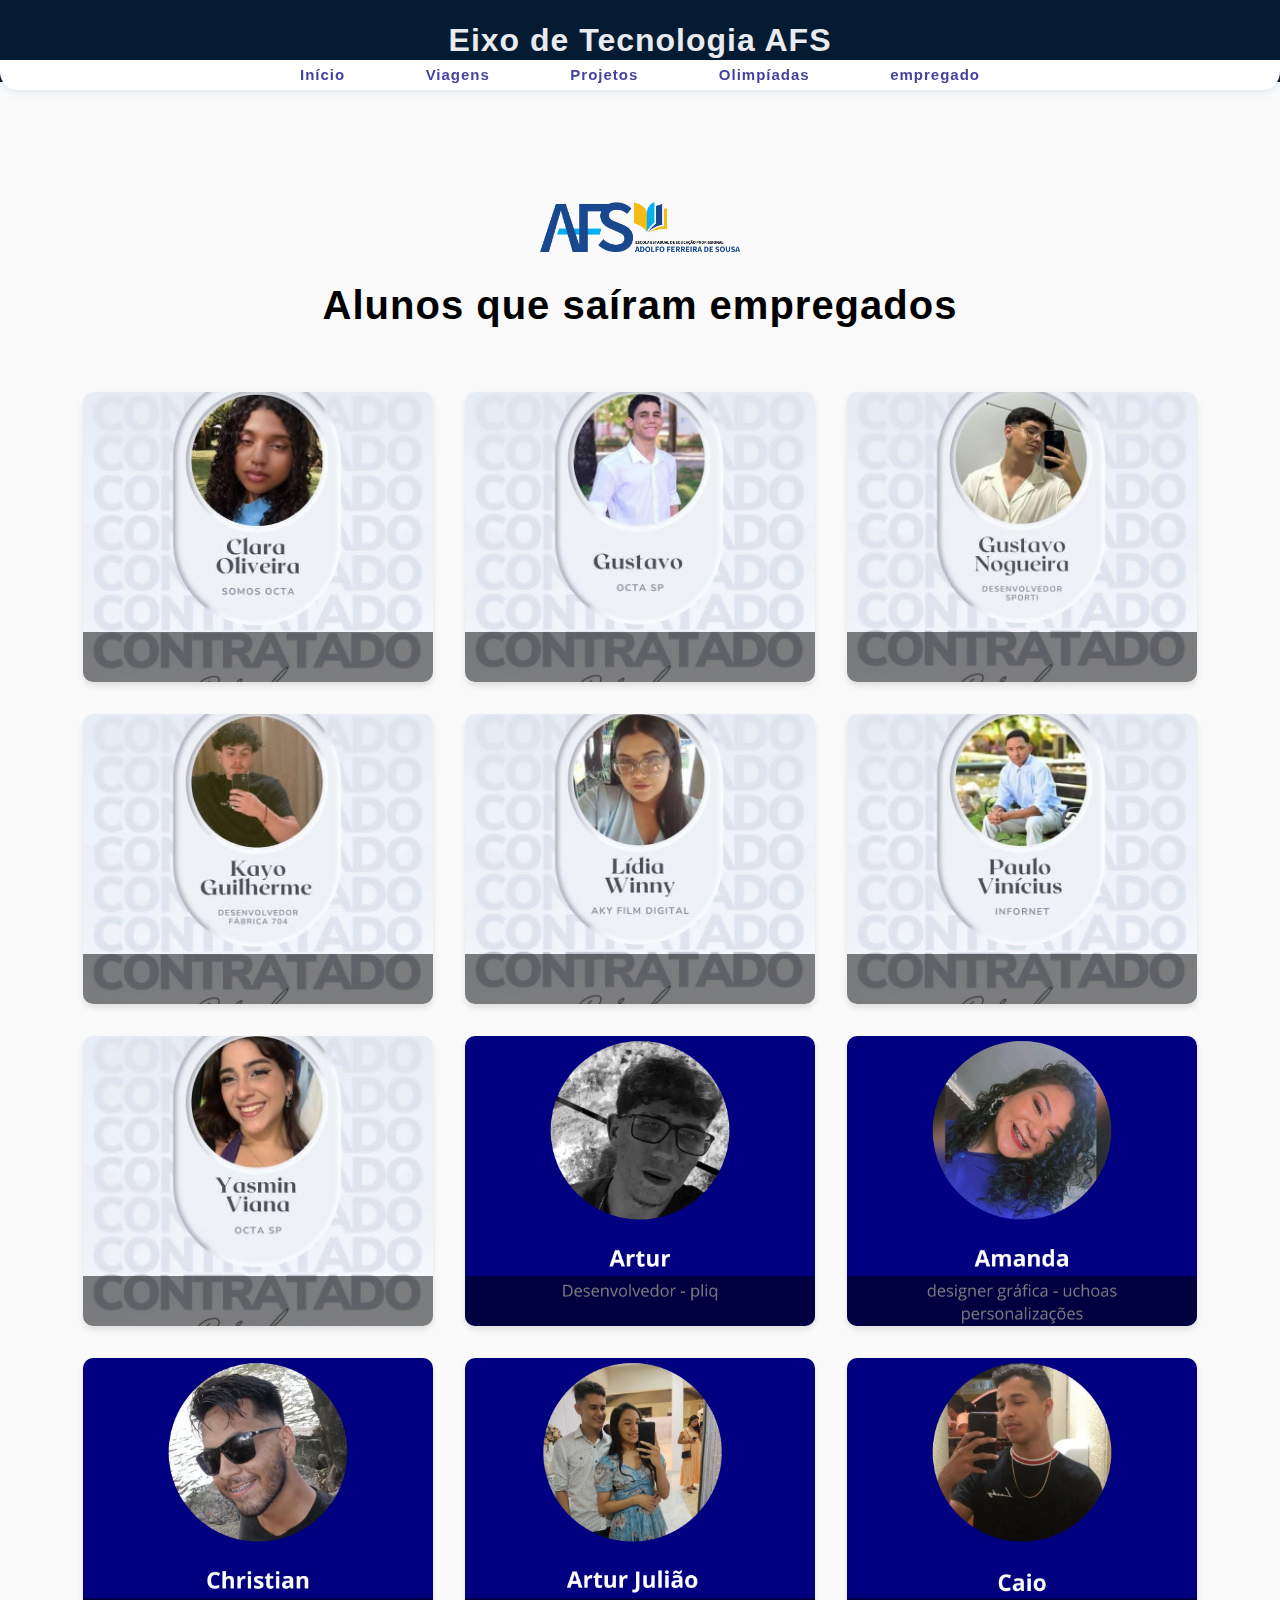
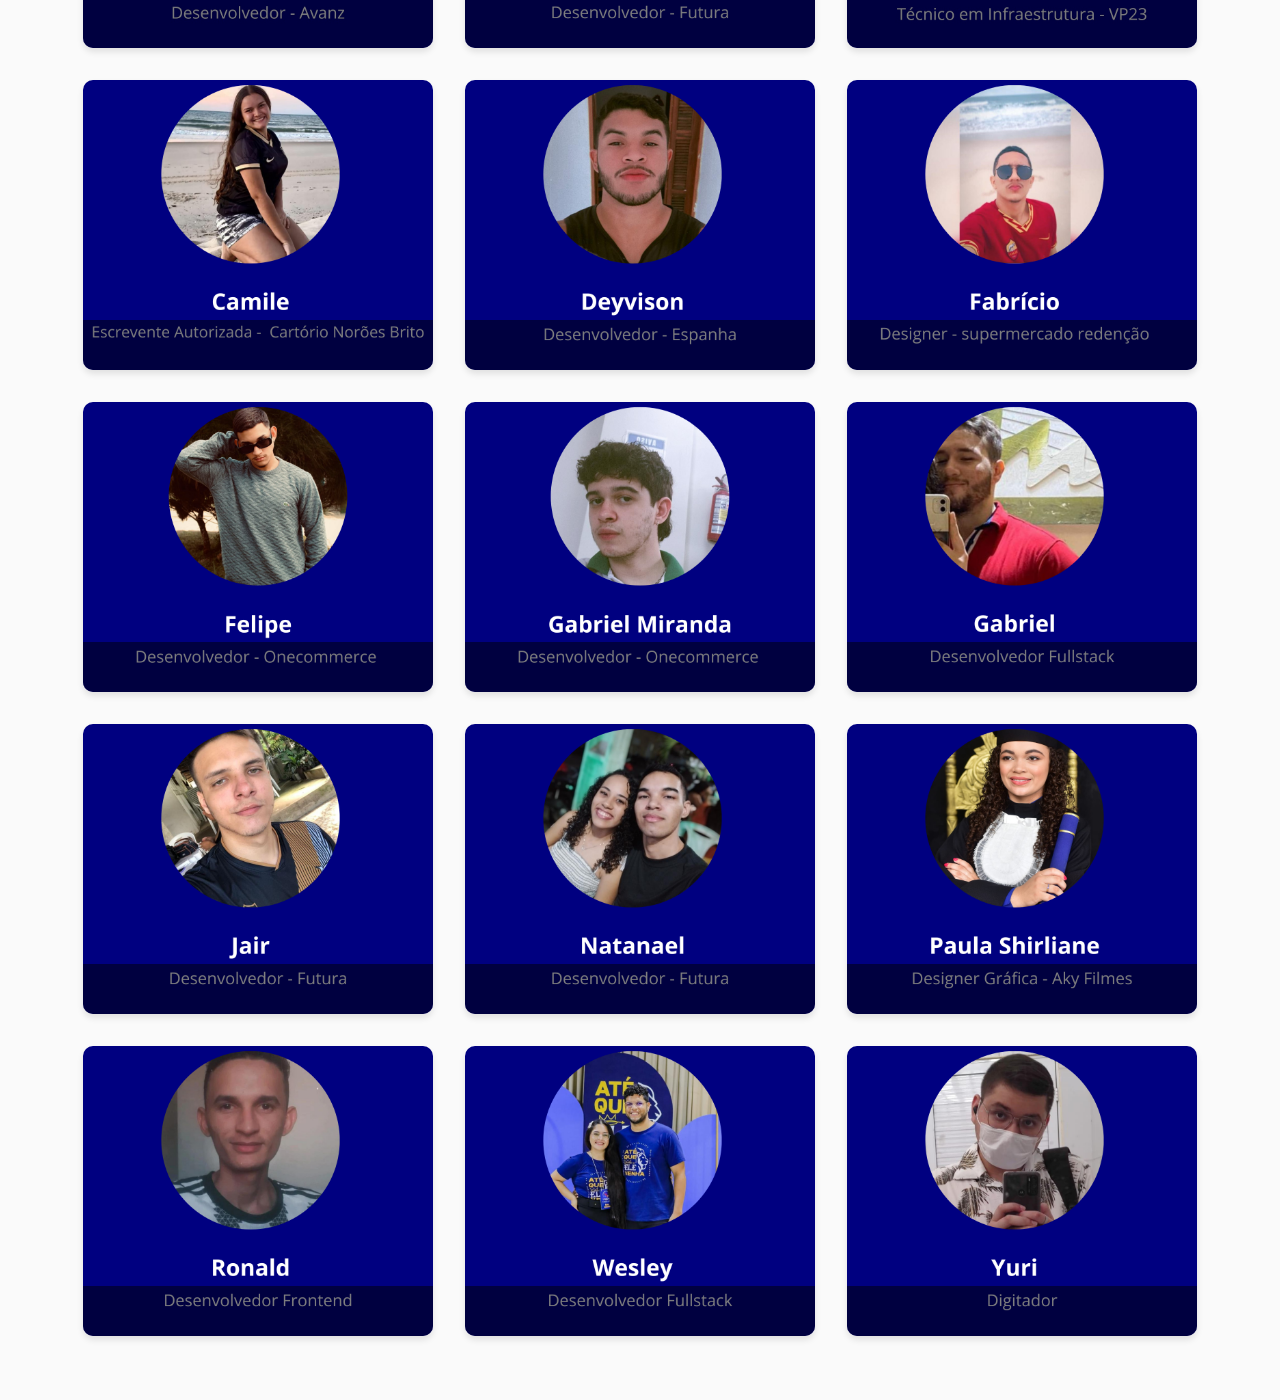
<file: empregados.html>
<!DOCTYPE html>
<html lang="pt-BR">
<head>
  <meta charset="UTF-8" />
  <meta name="viewport" content="width=device-width, initial-scale=1.0" />
  <title>Eixo de Tecnologia AFS</title>
  <link rel="stylesheet" href="arquivo.css" />
</head>
<body>

 
  <header class="top-bar">
    <h1>Eixo de Tecnologia AFS</h1>
    <nav class="nav-bar">
      <ul>
        <li><a   href="index.html">Início</a></li>
        <li><a 
          href="viagem.html">Viagens</a></li>
        <li><a   href="projetos.html">Projetos</a></li>
        <li><a href="olimpiada.html">Olimpíadas</a></li>
        <li><a href="empregados.html">empregado</a></li> 
      </ul>
    </nav>
  
  </header>

  
  <main class="content">
    <section class="logo-area">
      <img src="img/Logo_AFS_2023_Azul.png" alt="Logo do Eixo de Tecnologia" />
    </section>
  </main>
<h1 class="titulo">Alunos que saíram empregados</h1>
<div class="container">
 
  <div class="card card-empregados">
    <img src="img/CLARA.jpeg" alt="clara">
    <div class="card-content"></div>
  </div>
  <div class="card card-empregados">
    <img src="img/GUSTAVO 2.jpeg" alt="gustavo 2">
    <div class="card-content"></div>
  </div>
  <div class="card card-empregados">
    <img src="img/GUSTAVO.jpeg" alt="gustavo">
    <div class="card-content"></div>
  </div>
  <div class="card card-empregados">
    <img src="img/KAYO.jpeg" alt="kayo">
    <div class="card-content"></div>
  </div>
  <div class="card card-empregados">
    <img src="img/LIDIA.jpeg" alt="lidia">
    <div class="card-content"></div>
  </div>
  <div class="card card-empregados">
    <img src="img/VINICIUS.jpeg" alt="vinicius">
    <div class="card-content"></div>
  </div>
  <div class="card card-empregados">
    <img src="img/YASMIM.jpeg" alt="yasmim">
    <div class="card-content"></div>
  </div>
 <div class="card card-empregados">
    <img src="img/artur leandro.png" alt="Artur Leandro">
    <div class="card-content"></div>
  </div>
  <div class="card card-empregados">
    <img src="img/amanda.png" alt="amanda">
    <div class="card-content"></div>
  </div>
  <div class="card card-empregados">
    <img src="img/christian..jpg" alt="christian">
    <div class="card-content"></div>
  </div>
  <div class="card card-empregados">
    <img src="img/artur.png" alt="artur">
    <div class="card-content"></div>
  </div>
  <div class="card card-empregados">
    <img src="img/caio..jpg" alt="caio">
    <div class="card-content"></div>
  </div>
  <div class="card card-empregados">
    <img src="img/camile.png" alt="camile">
    <div class="card-content"></div>
  </div>
  <div class="card card-empregados">
    <img src="img/deyvison.png" alt="davison">
    <div class="card-content"></div>
  </div>
  <div class="card card-empregados">
    <img src="img/fabricio.png" alt="fabricio">
    <div class="card-content"></div>
  </div>
  <div class="card card-empregados">
    <img src="img/felipe.png" alt="felipe">
    <div class="card-content"></div>
  </div>
  <div class="card card-empregados">
    <img src="img/gabriel monteiro.png" alt="gabriel monteiro">
    <div class="card-content"></div>
  </div>
  <div class="card card-empregados">
    <img src="img/gabriel.png" alt="gabriel">
    <div class="card-content"></div>
  </div>
  <div class="card card-empregados">
    <img src="img/jair.png" alt="jair">
    <div class="card-content"></div>
  </div>
  <div class="card card-empregados">
    <img src="img/natanael.png" alt="natanael">
    <div class="card-content"></div>
  </div>
  <div class="card card-empregados">
    <img src="img/paula shirliane.png" alt="paula shirliane">
    <div class="card-content"></div>
  </div>
  <div class="card card-empregados">
    <img src="img/ronald.png" alt="ronald">
    <div class="card-content"></div>
  </div>
  <div class="card card-empregados">
    <img src="img/wesley.png" alt="wesley">
    <div class="card-content"></div>
  </div>
  <div class="card card-empregados">
    <img src="img/yuri.png" alt="yuri">
    <div class="card-content"></div>
  </div>
  </DIV>
 </body>
</html>
</file>
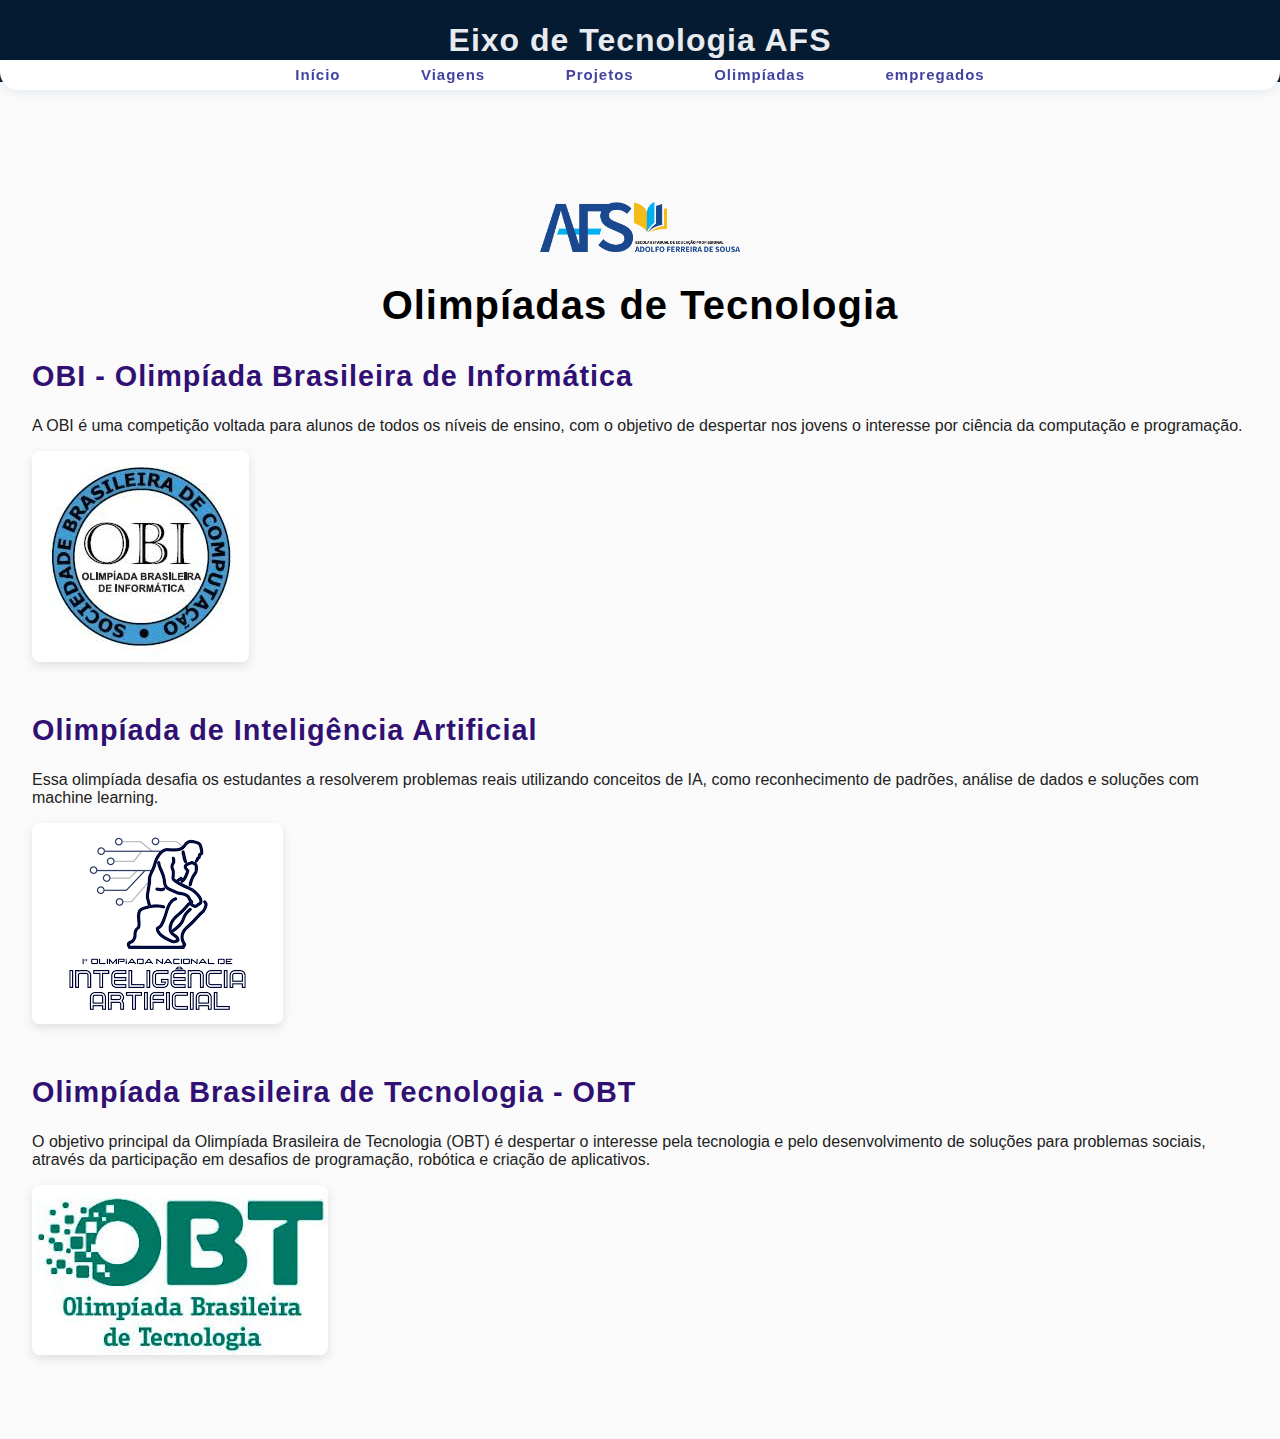
<file: olimpiada.html>
<!DOCTYPE html>
<html lang="pt-BR">
<head>
  <meta charset="UTF-8" />
  <meta name="viewport" content="width=device-width, initial-scale=1.0" />
  <title>Eixo de Tecnologia AFS</title>
  <link rel="stylesheet" href="arquivo.css" />
</head>
<body>

 
  <header class="top-bar">
    <h1>Eixo de Tecnologia AFS</h1>
    <nav class="nav-bar">
      <ul>
        <li><a   href="index.html">Início</a></li>
        <li><a 
          href="viagem.html">Viagens</a></li>
        <li><a   href="projetos.html">Projetos</a></li>
        <li><a href="olimpiada.html">Olimpíadas</a></li>
        <li><a href="empregados.html">empregados</a></li>
      </ul>
    </nav>
  
  </header>

  
  <main class="content">
    <section class="logo-area">
      <img src="img/Logo_AFS_2023_Azul.png" alt="Logo do Eixo de Tecnologia" />
    </section>
  </main>
  
    <h1 class="titulo">Olimpíadas de Tecnologia</h1>
  
    <section class="olimpiada">
      <h2>OBI - Olimpíada Brasileira de Informática</h2>
      <p>A OBI é uma competição voltada para alunos de todos os níveis de ensino, com o objetivo de despertar nos jovens o interesse por ciência da computação e programação.</p>
      <img src="img/obi.jpg" alt="Logo da OBI">
    </section>
  
    <section class="olimpiada">
      <h2>Olimpíada de Inteligência Artificial</h2>
      <p>Essa olimpíada desafia os estudantes a resolverem problemas reais utilizando conceitos de IA, como reconhecimento de padrões, análise de dados e soluções com machine learning.</p>
      <img src="img/ia.png" alt="IA">
    </section>

    <section class="olimpiada">
      <h2>Olimpíada Brasileira de Tecnologia - OBT</h2>
      <p>O objetivo principal da Olimpíada Brasileira de Tecnologia (OBT) é despertar o interesse pela tecnologia e pelo desenvolvimento de soluções para problemas sociais, através da participação em desafios de programação, robótica e criação de aplicativos.</p>
      <img src="img/obt.jpg" alt="IA">
    </section>

  </body>
</html>
</file>
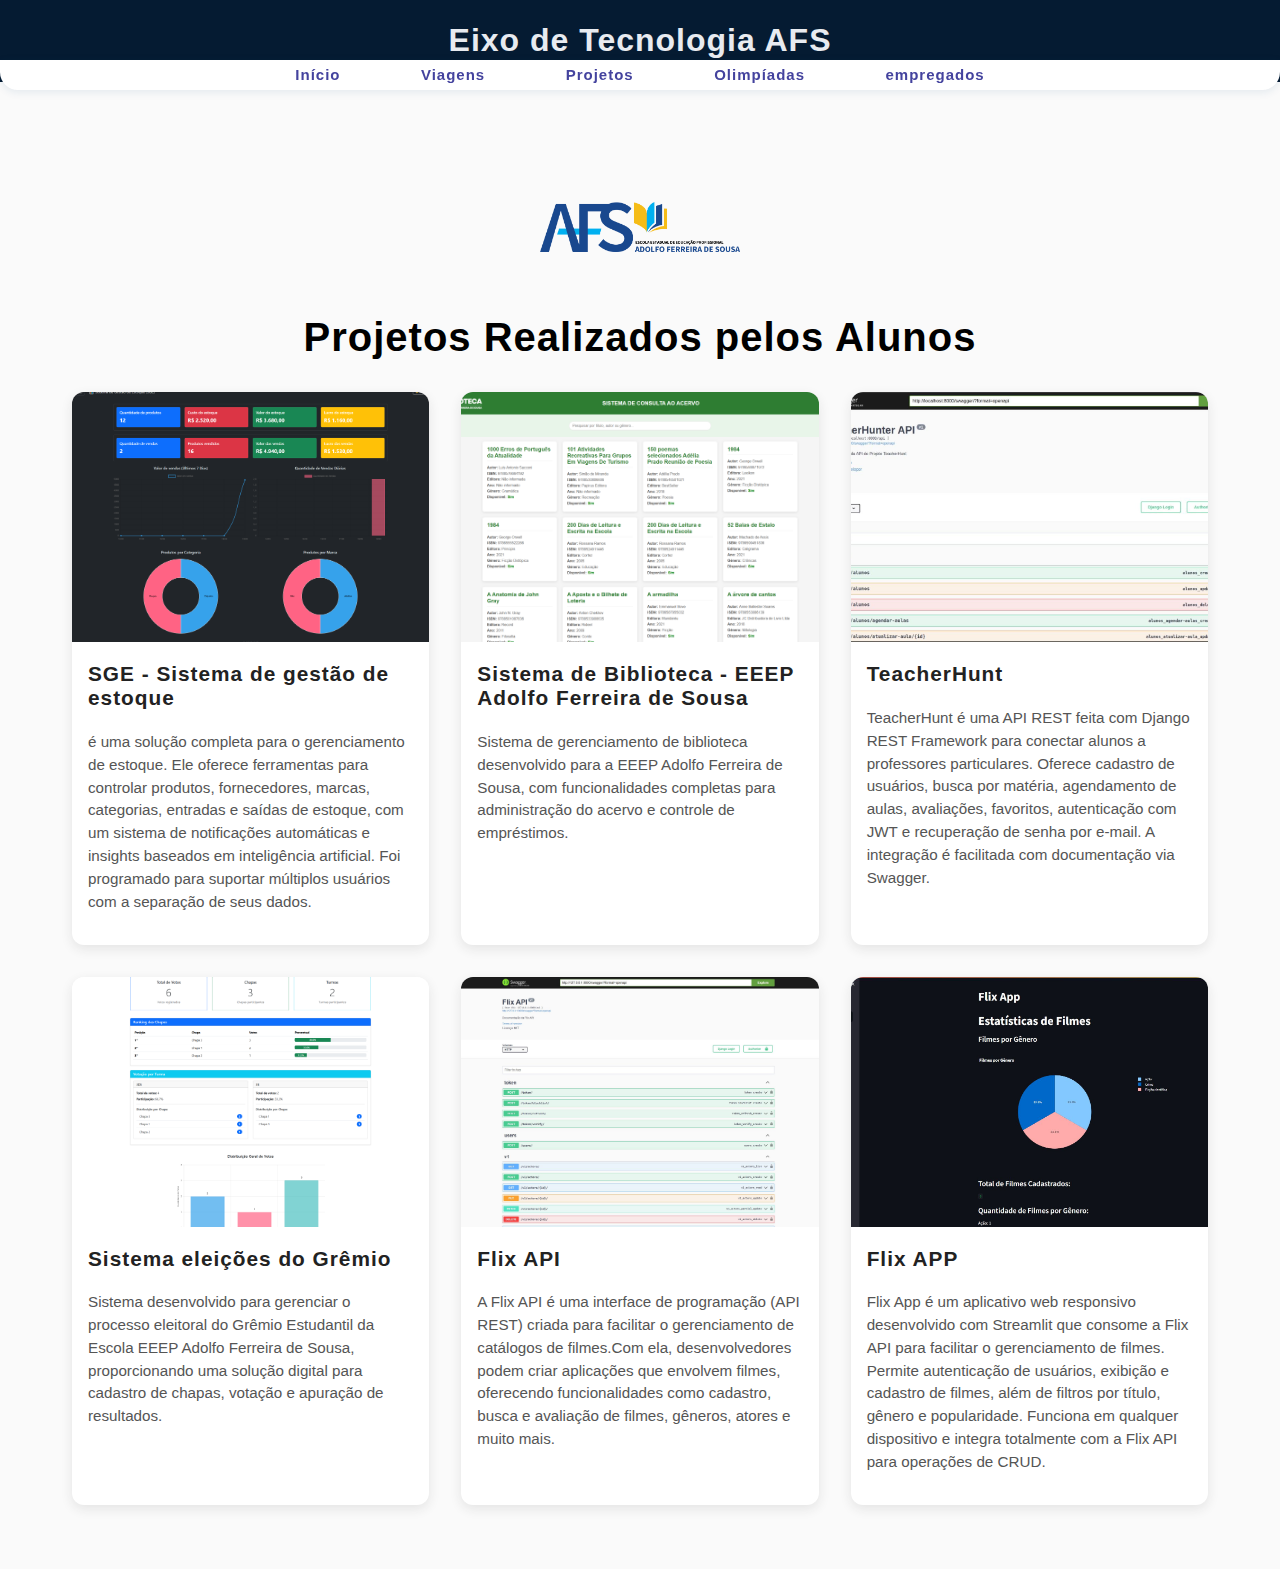
<file: projetos.html>
<!DOCTYPE html>
<html lang="pt-BR">
<head>
  <meta charset="UTF-8" />
  <meta name="viewport" content="width=device-width, initial-scale=1.0" />
  <title>Eixo de Tecnologia AFS</title>
  <link rel="stylesheet" href="arquivo.css" />
</head>
<body>


  <header class="top-bar">
    <h1>Eixo de Tecnologia AFS</h1>
    <nav class="nav-bar">
      <ul>
        <li><a   href="index.html">Início</a></li>
        <li><a 
          href="viagem.html">Viagens</a></li>
        <li><a   href="projetos.html">Projetos</a></li>
        <li><a href="olimpiada.html">Olimpíadas</a></li>
        <li><a href="empregados.html">empregados</a></li>
      </ul>
    </nav>
  
  </header>

  
  <main class="content">
    <section class="logo-area">
      <img src="img/Logo_AFS_2023_Azul.png" alt="Logo do Eixo de Tecnologia" />
    </section>
  </main>
    
  
    <main class="projetos-container">
      <h1 class="titulo">Projetos Realizados pelos Alunos</h1>
  
      <div class="grid-projetos">
        <!-- Projeto 1 -->
        <div class="projeto-card">
          <img src="img/p1.png" alt="Projeto 1">
          <div class="conteudo">
            <h3>SGE - Sistema de gestão de estoque</h3>
            <p>é uma solução completa para o gerenciamento de estoque. Ele oferece ferramentas para controlar produtos, fornecedores, marcas, categorias, entradas e saídas de estoque, com um sistema de notificações automáticas e insights baseados em inteligência artificial. Foi programado para suportar múltiplos usuários com a separação de seus dados.</p>
          </div>
        </div>
  
        <!-- Projeto 2 -->
        <div class="projeto-card">
          <img src="img/p2.png" alt="Projeto 2">
          <div class="conteudo">
            <h3>Sistema de Biblioteca - EEEP Adolfo Ferreira de Sousa</h3>
            <p>Sistema de gerenciamento de biblioteca desenvolvido para a EEEP Adolfo Ferreira de Sousa, com funcionalidades completas para administração do acervo e controle de empréstimos.</p>
          </div>
        </div>
        
        <div class="projeto-card">
          <img src="img/p6.jpg" alt="Projeto 2">
          <div class="conteudo">
            <h3>TeacherHunt</h3>
            <p>TeacherHunt é uma API REST feita com Django REST Framework para conectar alunos a professores particulares. Oferece cadastro de usuários, busca por matéria, agendamento de aulas, avaliações, favoritos, autenticação com JWT e recuperação de senha por e-mail. A integração é facilitada com documentação via Swagger.</p>
          </div>
        </div>

      <div class="projeto-card">
          <img src="img/p5.png" alt="Projeto 2">
          <div class="conteudo">
            <h3>Sistema eleições do Grêmio</h3>
            <p>Sistema desenvolvido para gerenciar o processo eleitoral do Grêmio Estudantil da Escola EEEP Adolfo Ferreira de Sousa, proporcionando uma solução digital para cadastro de chapas, votação e apuração de resultados.</p>
          </div>
        </div>
        <!-- Projeto 3 -->
        <div class="projeto-card">
          <img src="img/p3.jpg" alt="Projeto 3">
          <div class="conteudo">
            <h3>Flix API</h3>
            <p>A Flix API é uma interface de programação (API REST) criada para facilitar o gerenciamento de catálogos de filmes.Com ela, desenvolvedores podem criar aplicações que envolvem filmes, oferecendo funcionalidades como cadastro, busca e avaliação de filmes, gêneros, atores e muito mais.</p>
          </div>
        </div>
         <div class="projeto-card">
          <img src="img/p4.jpg" alt="Projeto 3">
          <div class="conteudo">
            <h3>Flix APP</h3>
            <p>Flix App é um aplicativo web responsivo desenvolvido com Streamlit que consome a Flix API para facilitar o gerenciamento de filmes. Permite autenticação de usuários, exibição e cadastro de filmes, além de filtros por título, gênero e popularidade. Funciona em qualquer dispositivo e integra totalmente com a Flix API para operações de CRUD.</p>
          </div>
        </div>
      </div>
    </main>
  </body>
</html>
</file>
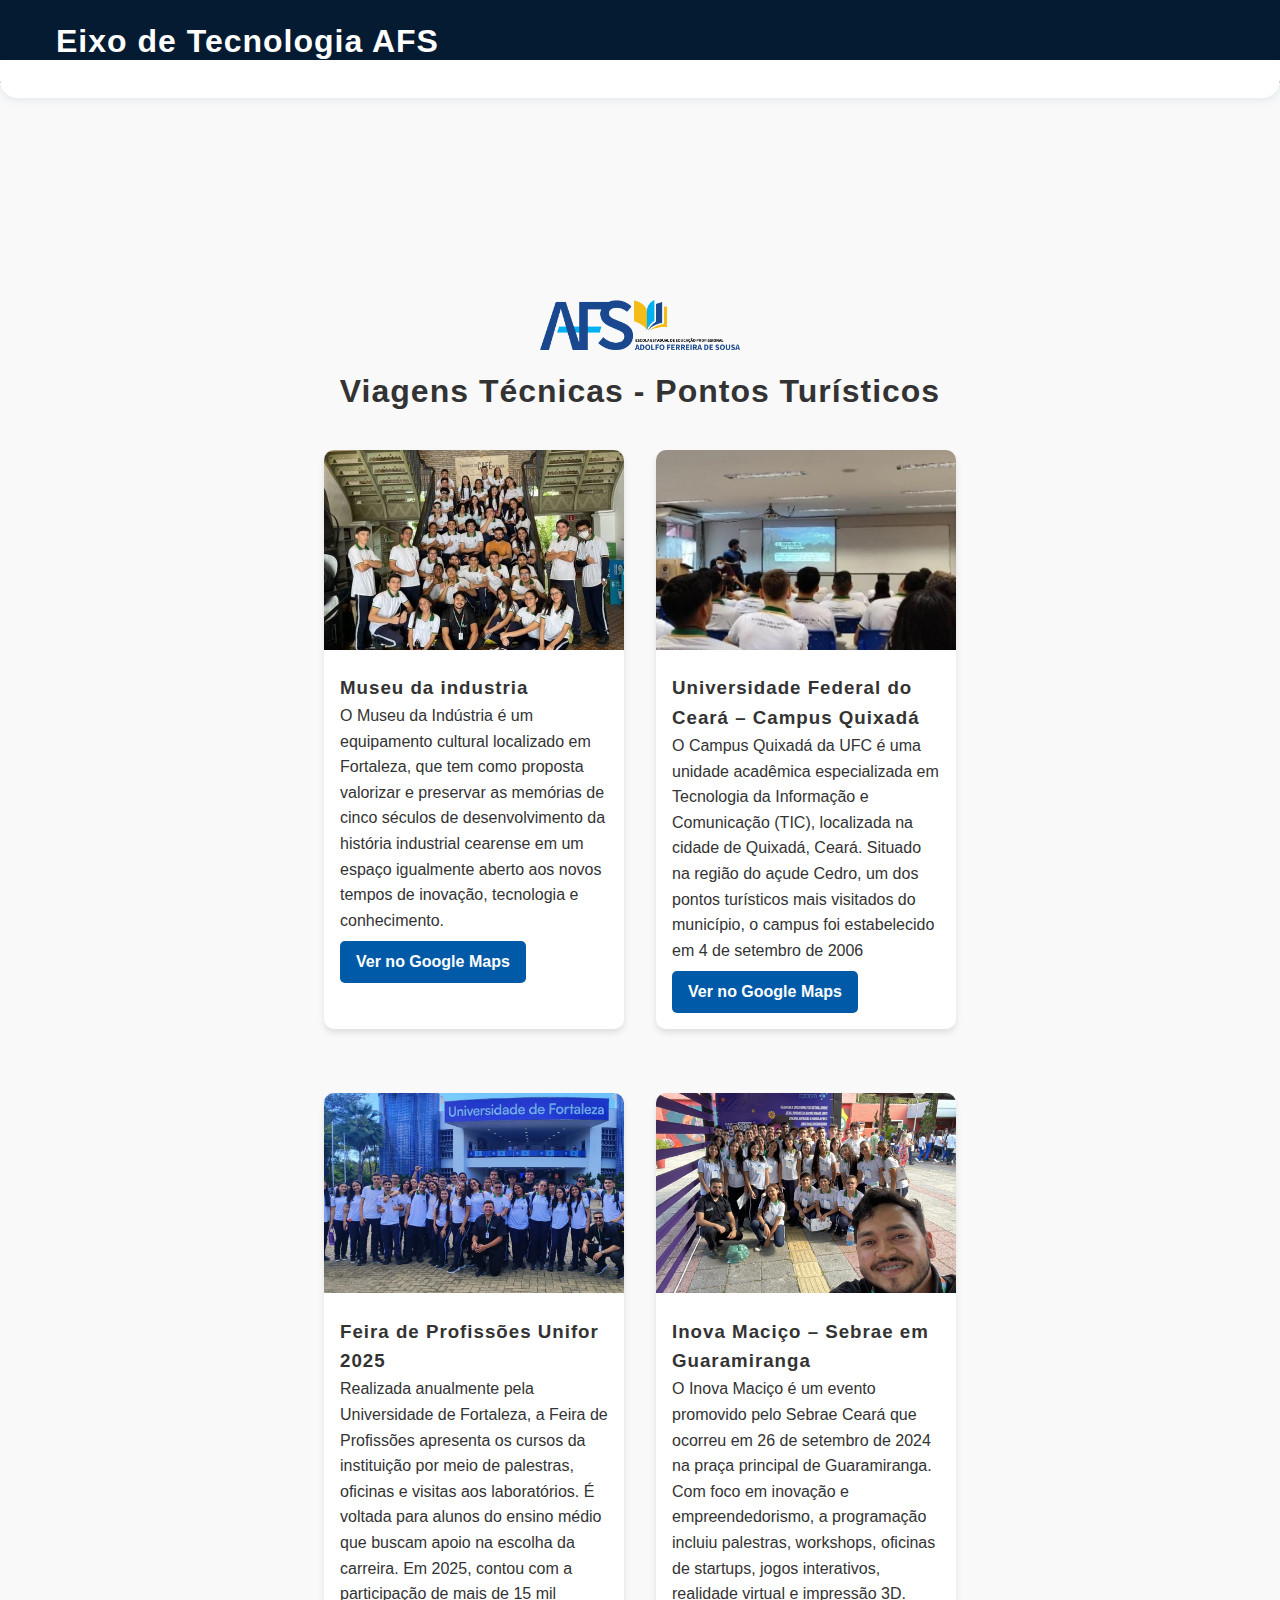
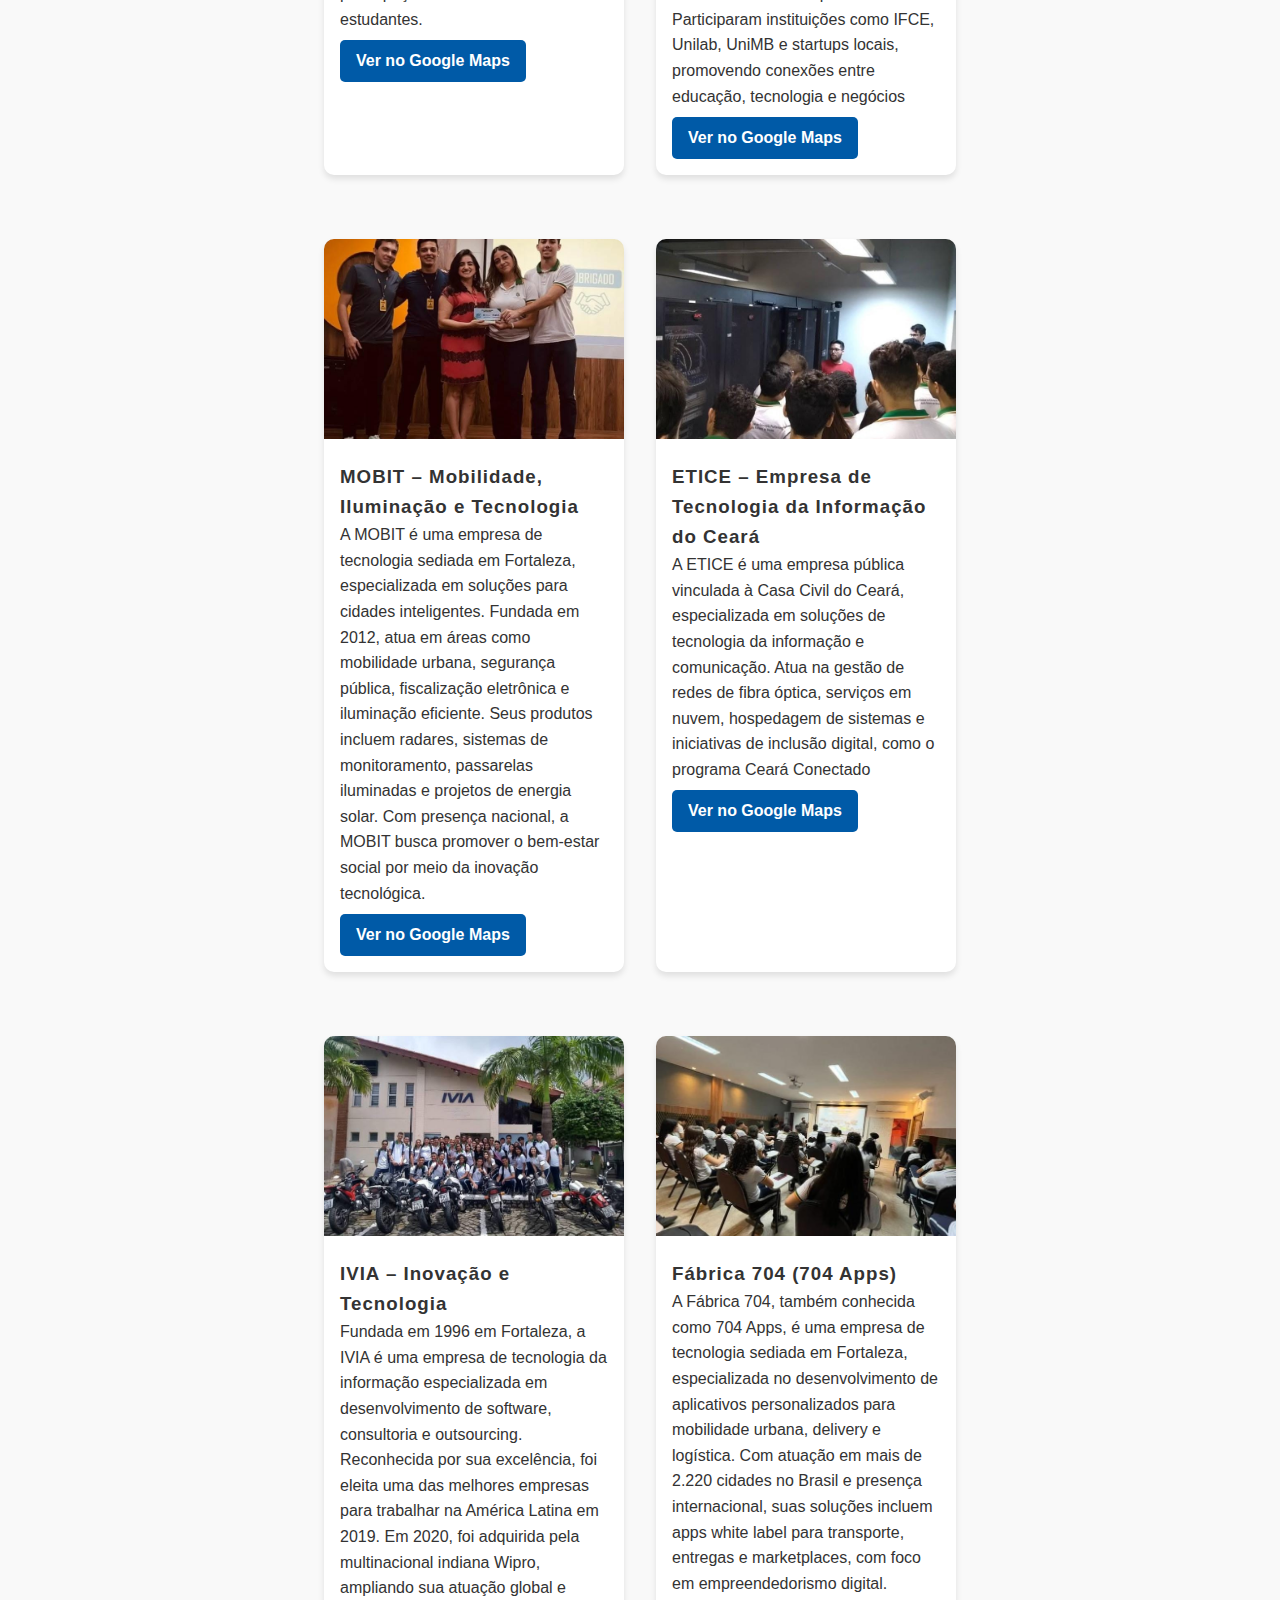
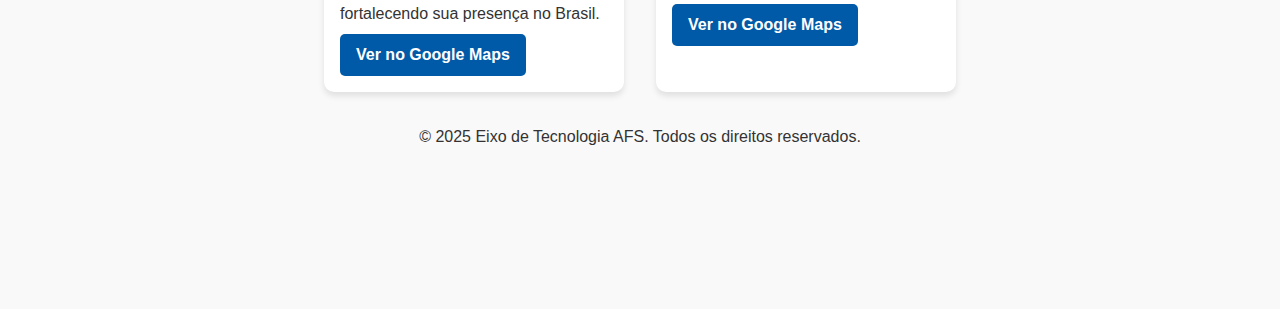
<file: viagem.html>
<!DOCTYPE html>
<html lang="pt-BR">
<head>
  <meta charset="UTF-8" />
  <meta name="viewport" content="width=device-width, initial-scale=1.0" />
  <title>Eixo de Tecnologia AFS</title>
  <link rel="stylesheet" href="arquivo.css" />
  <link rel="stylesheet" href="arquivo3.css">
</head>
<body>



  <header class="top-bar">
    <div class="container">
      <h1 class="logo">Eixo de Tecnologia AFS</h1>
      <nav class="nav-bar">
        <ul>
          <li><a href="index.html">Início</a></li>
          <li><a href="viagem.html">Viagens</a></li>
          <li><a href="projetos.html">Projetos</a></li>
          <li><a href="olimpiada.html">Olimpíadas</a></li>
          <li><a href="empregados.html">Empregados</a></li>
        </ul>
      </nav>
    </div>
  </header>

   
  <main class="content">
    <section class="logo-area img">
      <img src="img/Logo_AFS_2023_Azul.png" alt="Logo do Eixo de Tecnologia" />
    </section>
  </main>
  <h1 div class="h2">Viagens Técnicas - Pontos Turísticos</h1>
  

  <div class="container">
    <!-- Exemplo de ponto turístico -->
    <div class="card">
      <img src="img/MUSEU DA INDUSTRIA.jpeg" alt="Museu do Amanhã">
      <div class="card-content">
        <h3>Museu da industria</h3>
        <p>O Museu da Indústria é um equipamento cultural localizado em Fortaleza, que tem como proposta valorizar e preservar as memórias de cinco séculos de desenvolvimento da história industrial cearense em um espaço igualmente aberto aos novos tempos de inovação, tecnologia e conhecimento.</p>
        <a class="map-link" href="https://www.google.com/maps/place/Museu+da+Indústria/@-3.7233693,-38.5260045,17z/data=!3m1!4b1!4m6!3m5!1s0x7c7484cc0982083:0x95af8dacfa07bbdc!8m2!3d-3.7233693!4d-38.5260045!16s%2Fg%2F11gmzlm6dt?entry=ttu&g_ep=EgoyMDI1MDUxNS4wIKXMDSoASAFQAw%3D%3D" target="_blank">Ver no Google Maps</a>
      </div>
    </div>
    
    <div class="card">
      <img src="img/QUIXADA3 I.jpeg" alt="Usina de Itaipu">
      <div class="card-content">
        <h3>Universidade Federal do Ceará – Campus Quixadá</h3>
        <p>O Campus Quixadá da UFC é uma unidade acadêmica especializada em Tecnologia da Informação e Comunicação (TIC), localizada na cidade de Quixadá, Ceará. Situado na região do açude Cedro, um dos pontos turísticos mais visitados do município, o campus foi estabelecido em 4 de setembro de 2006</p>
        <a class="map-link" href="https://www.google.com/maps?q=UFC+Campus+Quixad%C3%A1" target="_blank">Ver no Google Maps</a>
      </div>
    </div>
    <div class="container">
      <!-- Exemplo de ponto turístico -->
      <div class="card">
        <img src="img/UFIFOR.jpeg" alt="Museu do Amanhã">
        <div class="card-content">
          <h3>Feira de Profissões Unifor 2025</h3>
          <p>Realizada anualmente pela Universidade de Fortaleza, a Feira de Profissões apresenta os cursos da instituição por meio de palestras, oficinas e visitas aos laboratórios. É voltada para alunos do ensino médio que buscam apoio na escolha da carreira. Em 2025, contou com a participação de mais de 15 mil estudantes.</p>
          <a class="map-link" href="https://www.google.com/maps?q=Universidade+de+Fortaleza" target="_blank">Ver no Google Maps</a>
        </div>
      </div>
      
       <div class="card">
      <img src="img/SEBRAE 2.jpeg" alt="Usina de Itaipu">
      <div class="card-content">
        <h3> Inova Maciço – Sebrae em Guaramiranga</h3>
        <p>O Inova Maciço é um evento promovido pelo Sebrae Ceará que ocorreu em 26 de setembro de 2024 na praça principal de Guaramiranga. Com foco em inovação e empreendedorismo, a programação incluiu palestras, workshops, oficinas de startups, jogos interativos, realidade virtual e impressão 3D. Participaram instituições como IFCE, Unilab, UniMB e startups locais, promovendo conexões entre educação, tecnologia e negócios</p>
        <a class="map-link" href="https://www.google.com/maps?q=Guaramiranga,+CE" target="_blank">Ver no Google Maps</a>
      </div>
    </div>
    <div class="container">
      <!-- Exemplo de ponto turístico -->
      <div class="card">
        <img src="img/MOBI.jpeg" alt="Museu do Amanhã">
        <div class="card-content">
          <h3> MOBIT – Mobilidade, Iluminação e Tecnologia</h3>
          <p>A MOBIT é uma empresa de tecnologia sediada em Fortaleza, especializada em soluções para cidades inteligentes. Fundada em 2012, atua em áreas como mobilidade urbana, segurança pública, fiscalização eletrônica e iluminação eficiente. Seus produtos incluem radares, sistemas de monitoramento, passarelas iluminadas e projetos de energia solar. Com presença nacional, a MOBIT busca promover o bem-estar social por meio da inovação tecnológica.</p>
          <a class="map-link" href="https://www.google.com/maps?q=BR-116,+KM-9,+Jangurussu,+Fortaleza,+CE" target="_blank">Ver no Google Maps</a>
        </div>
      </div>  <!-- Exemplo de ponto turístico -->
        <div class="card">
          <img src="img/ETICE.jpeg" alt="Museu do Amanhã">
          <div class="card-content">
            <h3>ETICE – Empresa de Tecnologia da Informação do Ceará</h3>
            <p>A ETICE é uma empresa pública vinculada à Casa Civil do Ceará, especializada em soluções de tecnologia da informação e comunicação. Atua na gestão de redes de fibra óptica, serviços em nuvem, hospedagem de sistemas e iniciativas de inclusão digital, como o programa Ceará Conectado</p>
            <a class="map-link" href="https://www.google.com/maps?q=ETICE+Fortaleza+CE" target="_blank">Ver no Google Maps</a>
          </div>
        </div>

  <div class="container">
    <!-- Exemplo de ponto turístico -->
    <div class="card">
      <img src="img/IVIA.jpeg" alt="Museu do Amanhã">
      <div class="card-content">
        <h3>IVIA – Inovação e Tecnologia</h3>
        <p>Fundada em 1996 em Fortaleza, a IVIA é uma empresa de tecnologia da informação especializada em desenvolvimento de software, consultoria e outsourcing. Reconhecida por sua excelência, foi eleita uma das melhores empresas para trabalhar na América Latina em 2019. Em 2020, foi adquirida pela multinacional indiana Wipro, ampliando sua atuação global e fortalecendo sua presença no Brasil.</p>
        <a class="map-link" href="https://www.google.com/maps?q=IVIA+Fortaleza+CE" target="_blank">Ver no Google Maps</a>
      </div>
    </div>
    
    <div class="card">
      <img src="img/704.jpeg" alt="Usina de Itaipu">
      <div class="card-content">
        <h3>Fábrica 704 (704 Apps)</h3>
        <p>A Fábrica 704, também conhecida como 704 Apps, é uma empresa de tecnologia sediada em Fortaleza, especializada no desenvolvimento de aplicativos personalizados para mobilidade urbana, delivery e logística. Com atuação em mais de 2.220 cidades no Brasil e presença internacional, suas soluções incluem apps white label para transporte, entregas e marketplaces, com foco em empreendedorismo digital.</p>
        <a class="map-link" href="https://www.google.com/maps?q=Av.+Filomeno+Gomes,+821,+Jacarecanga,+Fortaleza,+CE" target="_blank">Ver no Google Maps</a>
      </div>
    </div>
      <footer class="footer">
    <p>&copy; 2025 Eixo de Tecnologia AFS. Todos os direitos reservados.</p>
  </footer>

  </body>
</html>
</file>
<file: arquivo.css>
* {
  box-sizing: border-box; /* Faz com que padding e margin não alterem o tamanho das barras */
}

body {
  margin: 0;
  font-family: Arial, sans-serif;
  background-color: #F5F7F8;
  color: #0f0f06;
}

.top-bar {
  background-color: #051b32;
  color: #e8ebf0;
  padding: 1px 0;
  text-align: center;
  position: fixed;
  width: 100%;
  top: 0;
  left: 0; /* Garante que a barra fique alinhada à esquerda */
  z-index: 1000;
  font-size: 16px;
}
.nav-bar {
  background: #fff;
  box-shadow: 0 2px 8px rgba(24,74,124,0.10);
  border-radius: 0 0 18px 18px;
  padding: 6px 0;
  position: fixed;
  top: 60px; /* ajuste conforme altura da top-bar */
  width: 100%;
  left: 0%;
  z-index: 999;
  transition: box-shadow 0.2s;
}

.nav-bar ul {
  list-style: none;
  margin: 0;
  padding: 0;
  text-align: center;
}

.nav-bar li {
  display: inline-block;
  margin: 0 24px;
}

.nav-bar a {
  color: #184a7c;
  text-decoration: none;
  font-family: 'Poppins', 'Lato', Arial, sans-serif;
  font-weight: 600;
  font-size: 1.5rem;
  padding: 8px 18px;
  border-radius: 8px;
  transition: background 0.2s, color 0.2s;
  letter-spacing: 1px;
}

.nav-bar a:hover,
.nav-bar a:focus {
  background: #22405d;
  color: #fff;
  box-shadow: 0 2px 8px rgba(24,74,124,0.10);
}

.nav-bar ul {
  list-style: none;
  margin: 0;
  padding: 0;
  text-align: center;
}

.nav-bar li {
  display: inline-block;
  margin: 0 20px;
}

.nav-bar a {
  color: #44439e;
  text-decoration: none;
  font-weight: bold;
  font-size: 15px;
}

.nav-bar a:hover {
  color: #ffffff;
}

.content {
  padding-top: 140px; /* Espaço para top-bar + nav-bar */
  text-align: center;
}

.logo-area img {
  width: 200px;
  height: auto;
  margin-top: 30px;
}

.professores {
  width: 100vw;
  margin: 0 calc(50% - 50vw);
  padding: 40px 0;
  background-color: #184a7c;
  color: #FFD700;
  text-align: center;
  box-sizing: border-box;
}

.texto-centralizado {
  text-align: center;
}

.professores h2 {
  margin-bottom: 30px;
  font-size: 28px;
}
  
  .prof-cards {
    display: flex;
    justify-content: center;
    flex-wrap: wrap;
    gap: 30px;
  }
  
  .prof-card {
    background-color: #000000;
    border-radius: 12px;
    padding: 20px;
    width: 250px;
    box-shadow: 0 0 10px rgba(255, 215, 0, 0.3);
    color: #ffffff;
  }
  
  .prof-card img {
    width: 100%;
    height: auto;
    border-radius: 8px;
    margin-bottom: 15px;
  }
  
  .prof-card h3 {
    margin: 10px 0 5px;
    font-size: 20px;
    color: #FFD700;
  }
  
  .prof-card p {
    font-size: 14px;
    line-height: 1.4;
  }
  
  .paragrafo {
 max-width: 600px;
 font-size: 18px;
 line-height: 1,6;
  }
  .centro{
display: flex;
justify-content: center;
align-items: 100vh;
text-align: center;
  }
 
  .h2{
text-align: center;
font-family:'playfair didplay', serif;
font-size: 3.rem;
  }

  
/* imagem*/
  .container-imagens {
    display: flex;
    align-items: center;
    margin: 40px;
  }
  
  .circulo {
    width: 120px;
    height: 120px;
    border-radius: 50%;
    object-fit: cover;
    border: 3px solid white;
    box-shadow: 0 2px 8px rgba(0, 0, 0, 0.2);
  }
  
  .sobreposta {
    margin-left: -40px; /* sobreposição */
    z-index: 1;
  }



 /* Estilo geral do corpo */
body {
  font-family: Arial, sans-serif;
  background-color: #f5f5f5;
  margin: 0;
  padding: 0;
}

/* Container dos cartões */
.container {
  display: flex;
  flex-wrap: wrap;
  justify-content: center;
  padding: 2rem;
  gap: 2rem;
}

/* Estilo dos cartões */
.card {
  background-color: white;
  border-radius: 10px;
  box-shadow: 0 4px 6px rgba(0, 0, 0, 0.1);
  width: 300px;
  overflow: hidden;
  transition: transform 0.2s;
}

.card:hover {
  transform: scale(1.03);
}

.card img {
  width: 100%;
  height: 200px;
  object-fit: cover;
}

/* Conteúdo do cartão */
.card-content {
  padding: 1rem;
}

.card-content h3 {
  margin-top: 0;
}

/* Botão/link para o mapa */
.map-link {
  display: inline-block;
  margin-top: 0.5rem;
  padding: 0.5rem 1rem;
  background-color: #005aa7;
  color: white;
  text-decoration: none;
  border-radius: 5px;
}

.map-link:hover {
  background-color: #004080;
}

/*projeto*/ 

body {
  margin: 0;
  padding: 0;
  background-color: #e7ebf0;
  font-family: 'Segoe UI', Tahoma, Geneva, Verdana, sans-serif;
}

.projetos-container {
  max-width: 1200px;
  margin: 0 auto;
  padding: 2rem;
}

.titulo {
  text-align: center;
  font-size: 2.rem;
  margin-bottom: 2rem;
  color: #000000;
  font-family:'playfair didplay', serif;
}

.grid-projetos {
  display: grid;
  grid-template-columns: repeat(auto-fit, minmax(300px, 1fr));
  gap: 2rem;
}

.projeto-card {
  background-color: white;
  border-radius: 12px;
  box-shadow: 0 4px 12px rgba(39, 35, 35, 0.1);
  overflow: hidden;
  transition: transform 0.3s, box-shadow 0.3s;
}

.projeto-card:hover {
  transform: translateY(-5px);
  box-shadow: 0 8px 18px rgba(0, 0, 0, 0.15);
}

.projeto-card img {
  width: 100%;
  height: 250px;
  object-fit: cover;
}

.conteudo {
  padding: 1rem;
}

.conteudo h3 {
  margin-top:0 ;
  color:z#218508;
  font-size: 1.3rem;
  
}

.conteudo p {
  color: #555;
  font-size: 0.95rem;
  line-height: 1.5;
}

/*olimpiadas*/
body {
  font-family: Arial, sans-serif;
  background-color: #fafafa;
  margin:0 ;
  padding: 2rem;
  color: #222;
}

.titulo {
  text-align: center;
  font-size: 2.5rem;
  margin-bottom: 2rem;
  color: #000000;
}

.olimpiada {
  margin-bottom: 3rem;
}

.olimpiada h2 {
  font-size: 1.8rem;
  color: #311073;;
}

.olimpiada p {
  font-size: 1rem;
  margin: 0.5rem 0 1rem 0;
}

.olimpiada img {
  max-width: 100%;
  height: auto;
  border-radius: 8px;
  box-shadow: 0 4px 10px rgba(0, 0, 0, 0.1);
}

/* Estilo para os cartões de empregados */
.card-empregados {
  position: relative;
  overflow: hidden; /* Garante que a imagem não ultrapasse o card */
  border-radius: 10px; /* Mantém bordas arredondadas */
  width: 350px; /* Largura do card */
  height: 290px; /* Altura do card */
}

.card-empregados img {
  width: 100%; /* Faz a imagem ocupar toda a largura do card */
  height: 100%; /* Faz a imagem ocupar toda a altura do card */
  object-fit: cover; /* Garante que a imagem preencha o espaço sem distorcer */
}

.card-empregados .card-content {
  position: absolute;
  bottom: 0;
  background: rgba(0, 0, 0, 0.5); /* Fundo semitransparente */
  color: #fff;
  width: 100%;
  padding: 25px;
  text-align: center;
}



/* Fontes */
body {
  font-family: 'Lato', Arial, sans-serif;
}

h1, h2, h3, .titulo, .h2 {
  font-family: 'Poppins', 'Lato', Arial, sans-serif;
  font-weight: 700;
  letter-spacing: 1px;
}

.nav-bar a, button, .map-link {
  font-family: 'Poppins', 'Lato', Arial, sans-serif;
  font-weight: 600;
}

/* Responsividade para celular */
@media (max-width: 900px) {
  .content {
    padding-top: 110px;
  }
  .nav-bar ul {
    padding: 0;
  }
  .nav-bar li {
    display: block;
    margin: 12px 0;
  }
  .nav-bar {
    border-radius: 0 0 12px 12px;
    padding: 10px 0;
    top: 44px;
  }
}

@media (max-width: 600px) {
  .top-bar {
    font-size: 1rem;
    height: 38px;
    line-height: 38px;
  }
  .nav-bar {
    top: 38px;
    padding: 8px 0;
  }
  .nav-bar ul {
    text-align: left;
  }
  .nav-bar li {
    display: block;
    margin: 10px 0;
  }
  .nav-bar a {
    display: block;
    padding: 10px 16px;
    font-size: 1rem;
    border-radius: 6px;
  }
  .container, .prof-cards, .grid-projetos {
    flex-direction: column !important;
    align-items: center !important;
    gap: 18px !important;
    padding: 1rem !important;
  }
  .card, .card-empregados, .projeto-card {
    width: 98vw !important;
    min-width: 180px;
    max-width: 340px;
  }
  .prof-card {
    width: 98vw !important;
    min-width: 180px;
    max-width: 340px;
  }
  .projeto-card img, .card img, .card-empregados img {
    height: 160px;
  }
  .logo-area img {
    width: 120px;
    margin-top: 16px;
  }
  .titulo, h1 {
    font-size: 1.5rem;
  }
  .professores h2 {
    font-size: 1.2rem;
  }
}

/* Garante que nada ultrapasse a largura da tela */
body, html {
  max-width: 100vw;
  overflow-x: hidden;
}
</file>
<file: arquivo3.css>
*{
  box-sizing: border-box;
  margin: 0;
  padding: 0;
}

body {
  font-family: 'Inter', sans-serif;
  background-color: #f9f9f9;
  color: #333;
  line-height: 1.6;
}

.degrader{
    background: linear-gradient(45deg, #051b32, #416f94);
    color: #fff;
    padding: 2rem;
    text-align: center;
}
/* Top Bar */
.top-bar {
  background-color: #051b32;
  color: #fff;
  padding: 1rem 0;
  position: fixed;
  width: 100%;
  top: 0;
  z-index: 1000;
  left: 0;
  
}

.top-bar .container {
  display: flex;
  justify-content: space-between;
  align-items: center;
  max-width: 1200px;
  margin: 0 auto;
  padding: 0 1rem;
}


/* Navigation */
.nav-bar ul {
  list-style: none;
  display: flex;
  gap: 1.5rem;
}

.nav-bar a {
  color: #fff;
  text-decoration: none;
  font-weight: 600;
  transition: color 0.3s;
}

.nav-bar a:hover {
  color: #FFD700;
}

.logo-area img {
    display: block;
    margin: 0 auto 1rem auto; /* Centraliza horizontalmente e dá espaço abaixo */
    max-width: 300px; /* Tamanho menor, ajuste conforme necessário */
    height: auto;
    margin-top: 8rem;
}
</file>
